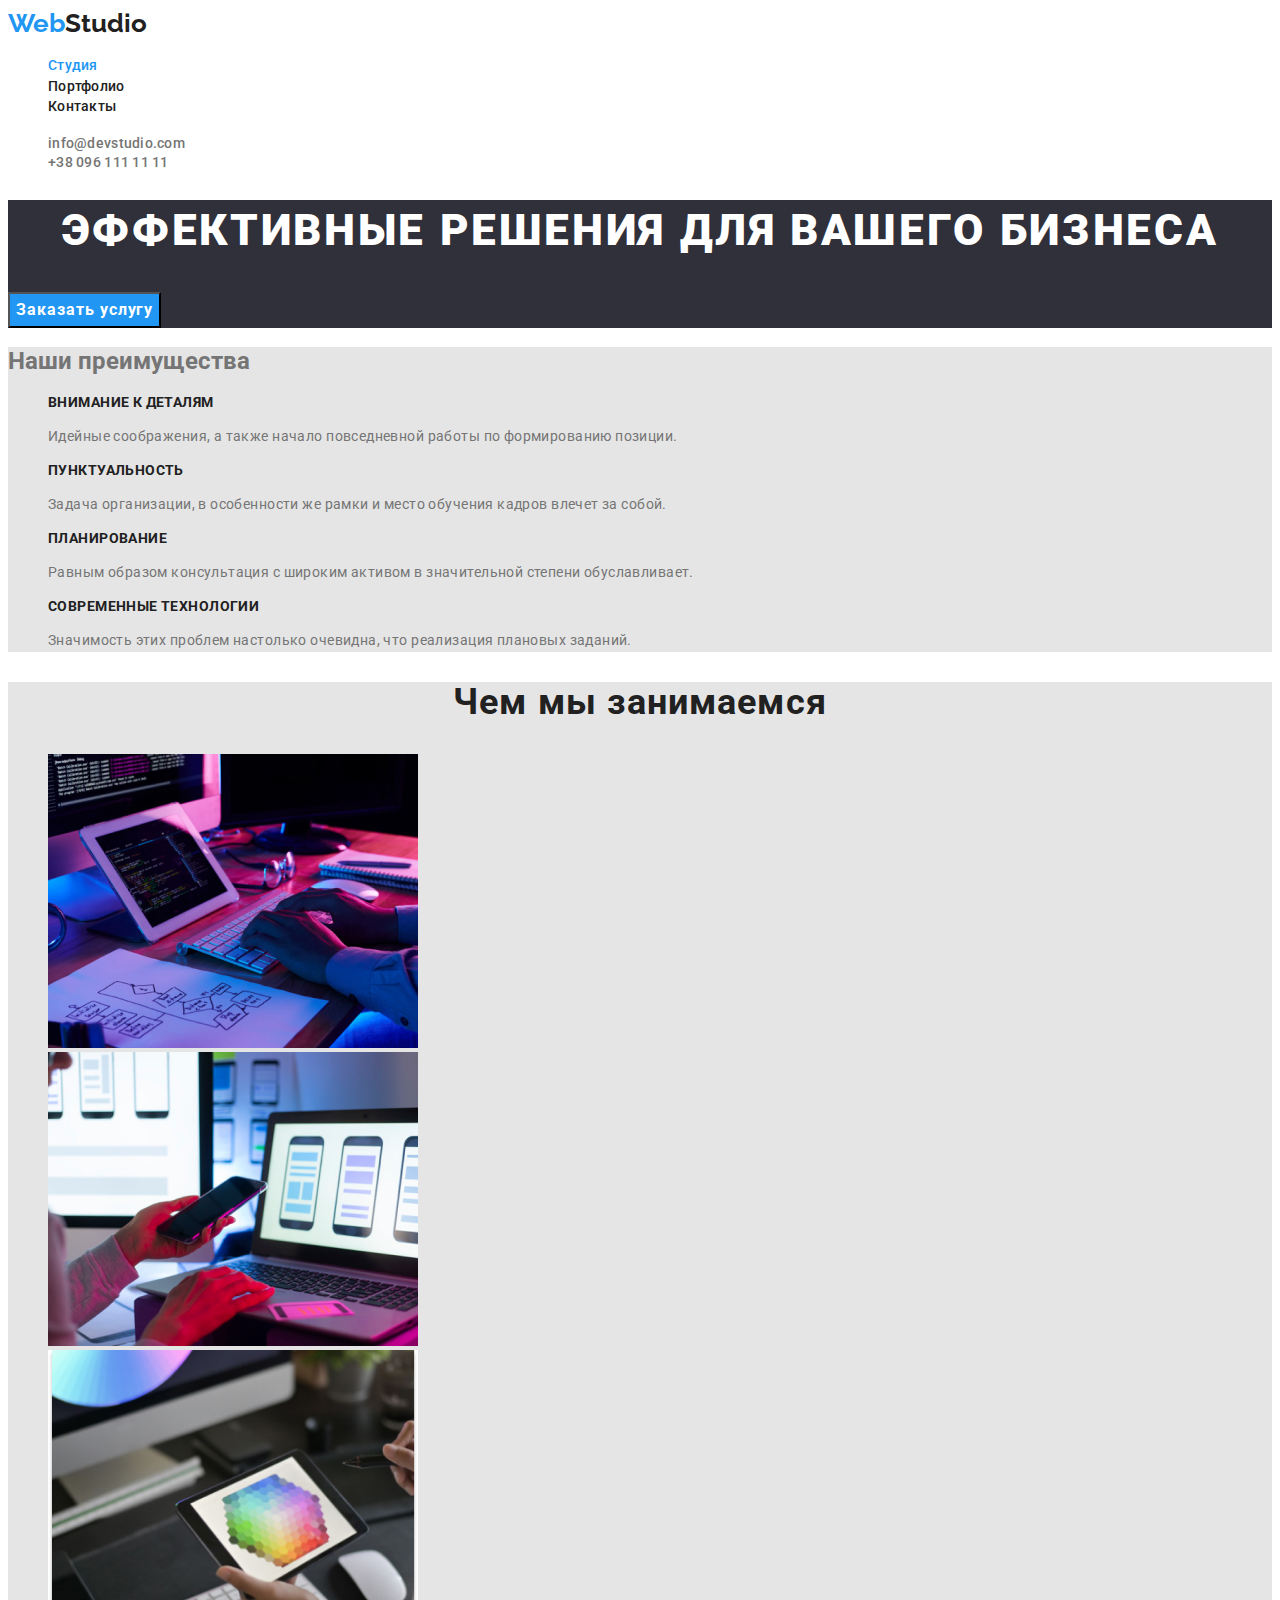
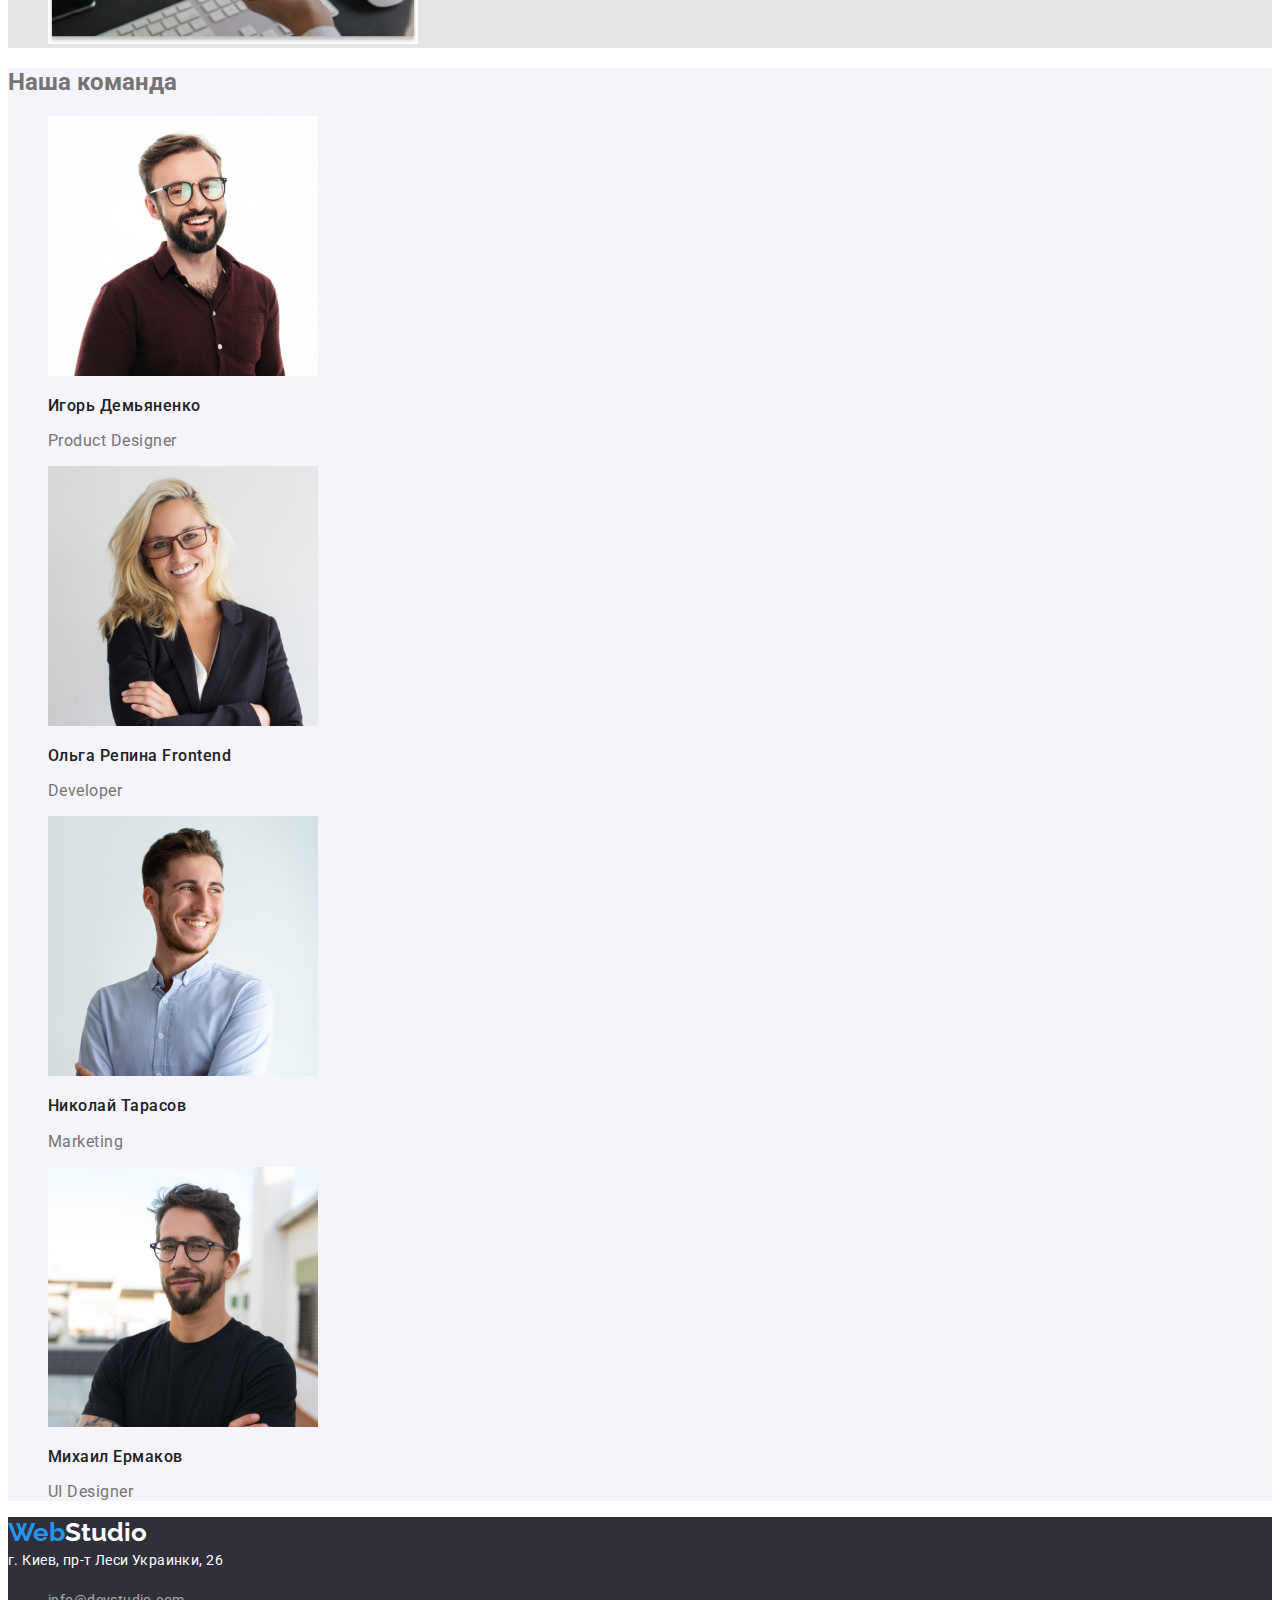
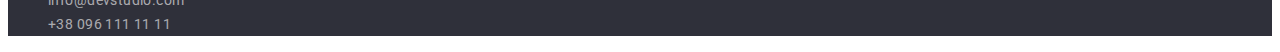
<file: index.html>
<!DOCTYPE html>
<html lang="en">
<head>
    <meta charset="UTF-8">
    <meta http-equiv="X-UA-Compatible" content="IE=edge">
    <meta name="viewport" content="width=device-width, initial-scale=1.0">
    <link href="https://fonts.googleapis.com/css2?family=Raleway:wght@700&family=Roboto:wght@400;500;700;900&display=swap"
        rel="stylesheet">
    <link rel="stylesheet" href="css/styles.css">
    <title>WebStudio</title>
</head>
<body>
    <!-- Шапка -->
<header class="head">
    <nav>
<a href="./index.html" class="logo"><span class="logo-part">Web</span>Studio</a>
<ul class="main-list">
    <li><a class="main-list-item current" href="./index.html">Студия</a></li>
    <li><a class="main-list-item " href="./portfolio.html">Портфолио</a></li>
    <li><a class="main-list-item " href="">Контакты</a></li>
</ul>
</nav>
<ul class="contact-list">
    <li><a class="contact-list-item" href="mailto:info@devstudio.com">info@devstudio.com</a></li>
    <li><a class="contact-list-item" href="tel:+380961111111">+38 096 111 11 11</a></li>
</ul>
</header>
<main>
    <!-- hero --> 
<section class="hero">  
    <h1 class="hero-title" >Эффективные решения для вашего бизнеса</h1>
    <button class="hero-button" type="button">Заказать услугу</button>
</section>
<section class="benefits">
    <h2>Наши преимущества</h2>
    <ul class="benefits-list">
        <li  class="benefits-list-item">
            <h3  class="benefits-list-item-title">Внимание к деталям</h3>
            <p  class="benefits-list-item-text">Идейные соображения, а также начало повседневной работы по формированию позиции.</p>
        </li>
        <li class="benefits-list-item">
            <h3 class="benefits-list-item-title">Пунктуальность</h3>
            <p class="benefits-list-item-text">Задача организации, в особенности же рамки и место обучения кадров влечет за собой.</p>
        </li>
        <li class="benefits-list-item">
            <h3 class="benefits-list-item-title">Планирование</h3>
            <p class="benefits-list-item-text">Равным образом консультация с широким активом в значительной степени обуславливает.</p>
        </li>
        <li class="benefits-list-item">
            <h3 class="benefits-list-item-title">Современные технологии</h3>
            <p class="benefits-list-item-text">Значимость этих проблем настолько очевидна, что реализация плановых заданий.</p>
        </li>
    </ul>
</section>
<section class="work">
    <h2 class="work-title">Чем мы занимаемся</h2>
    <ul>
        <li><a href=""><img src="./images/box1.jpg" alt="планшет с клавиатурой" width="370" height="294"></a></li>
        <li><a href=""><img src="./images/box2.jpg" alt="ноутбук с телефоном" width="370" height="294"></a></li>
        <li><a href=""><img src="./images/box3.jpg" alt="планшет с цветовой гаммой" width="370" height="294"></a></li>
    </ul>
</section>
<section class="team">
    <h2 class="team-title">Наша команда</h2>
    <ul>
        <li>
                <img src="./images/empl1.jpg" alt="мужчина в очках" width="270" height="260" >
                <h3 class="team-member">Игорь Демьяненко</h3> 
                <p class="team-member-position"> Product Designer</p>
        </li>
        <li>
                    <img src="./images/empl2.jpg" alt="девушка в очках" width="270" height="260">
                    <h3 class="team-member">Ольга Репина Frontend</h3> 
                    <p class="team-member-position"> Developer</p>
        </li>
        <li>
                    <img src="./images/empl3.jpg" alt="мужчина" width="270" height="260">
                    <h3 class="team-member">Николай Тарасов</h3>
                    <p class="team-member-position"> Marketing</p>
        </li>
        <li>
                    <img src="./images/empl4.jpg" alt="мужчина в очках" width="270" height="260">
                    <h3 class="team-member">Михаил Ермаков</h3>
                    <p class="team-member-position"> UI Designer</p>
        </li>
       
    </ul>
</section>
</main>
<footer>
<a href="./index.html" class="logo"><span class="logo-part">Web</span><span class="logo-part-footer">Studio</span></a>
    <address>
       <a href="" class="address-local">г. Киев, пр-т Леси Украинки, 26</a>
        <ul>
            <li><a href="mailto:info@devstudio.com" class="address-phone">info@devstudio.com</a></li>
            <li><a href="tel:+380961111111" class="address-mail">+38 096 111 11 11</a></li>
        </ul>
    </address>
   
</footer>
      
</body>
</html>
</file>
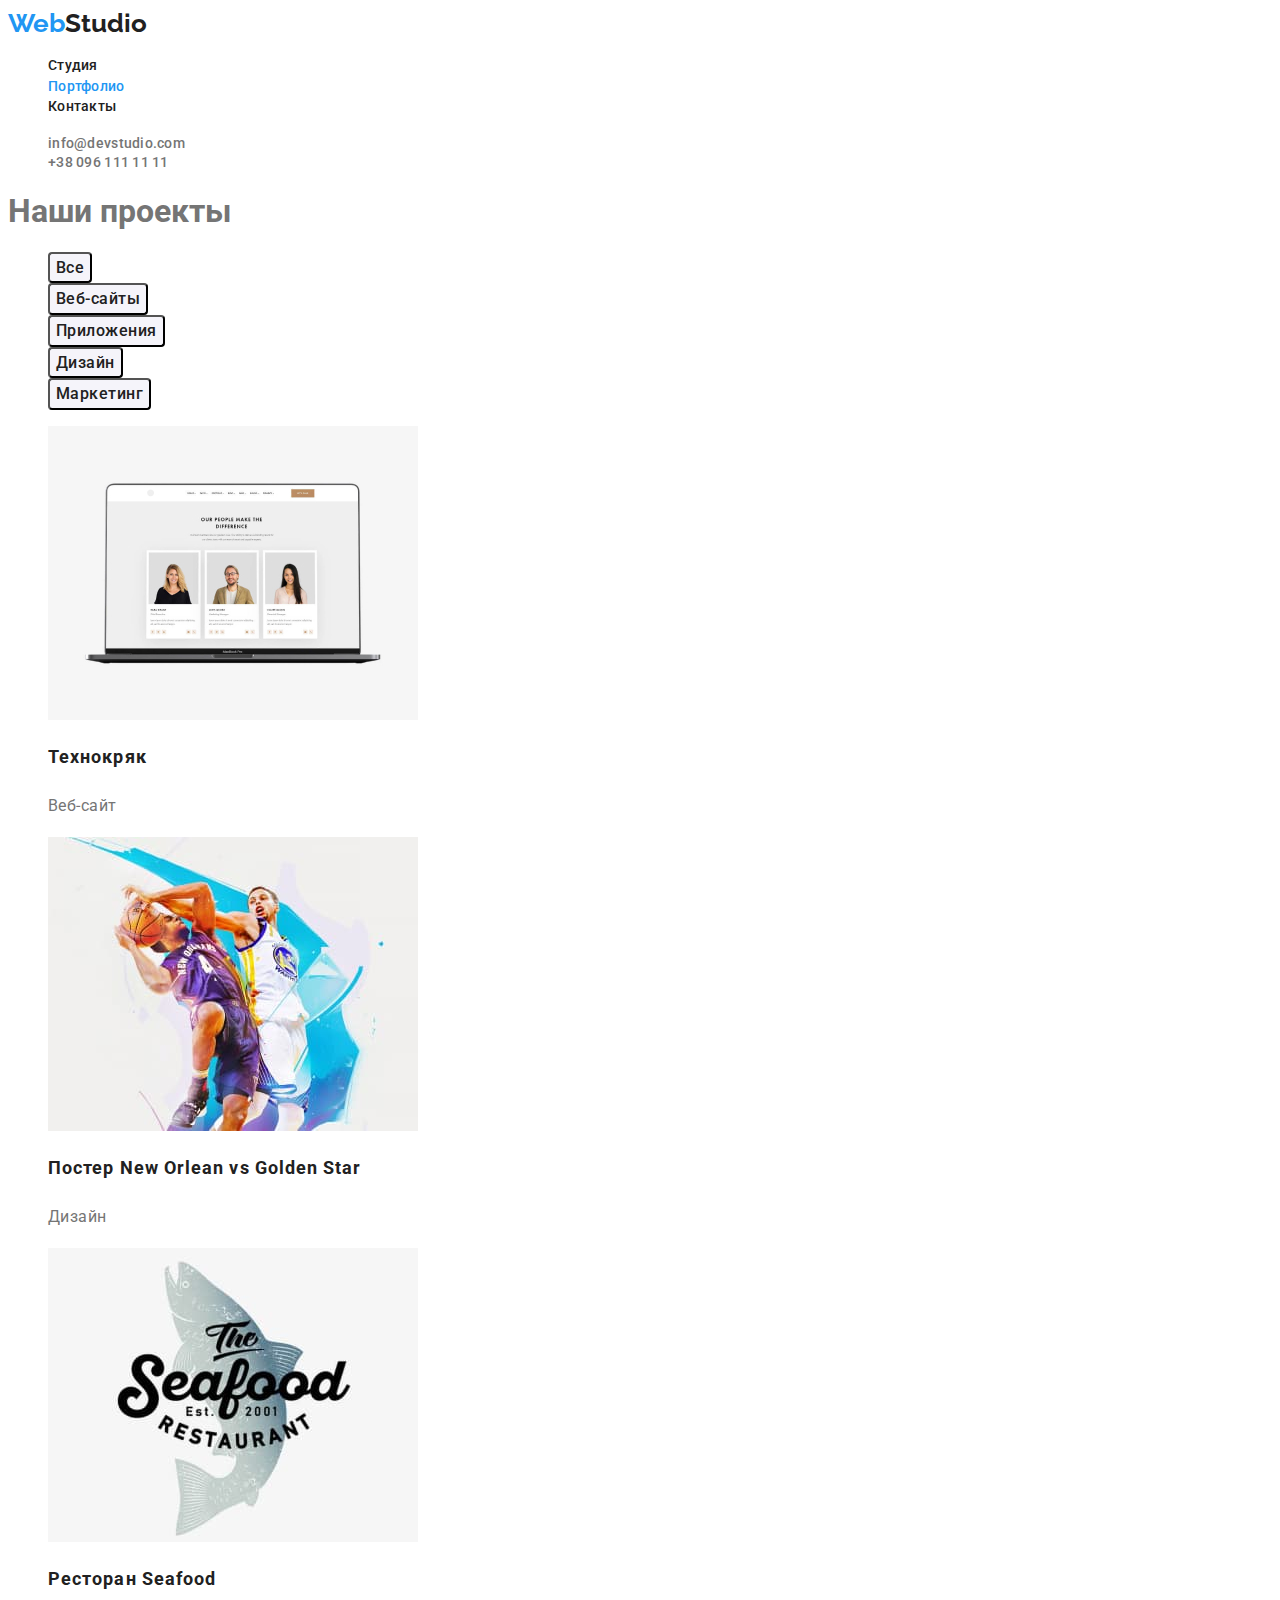
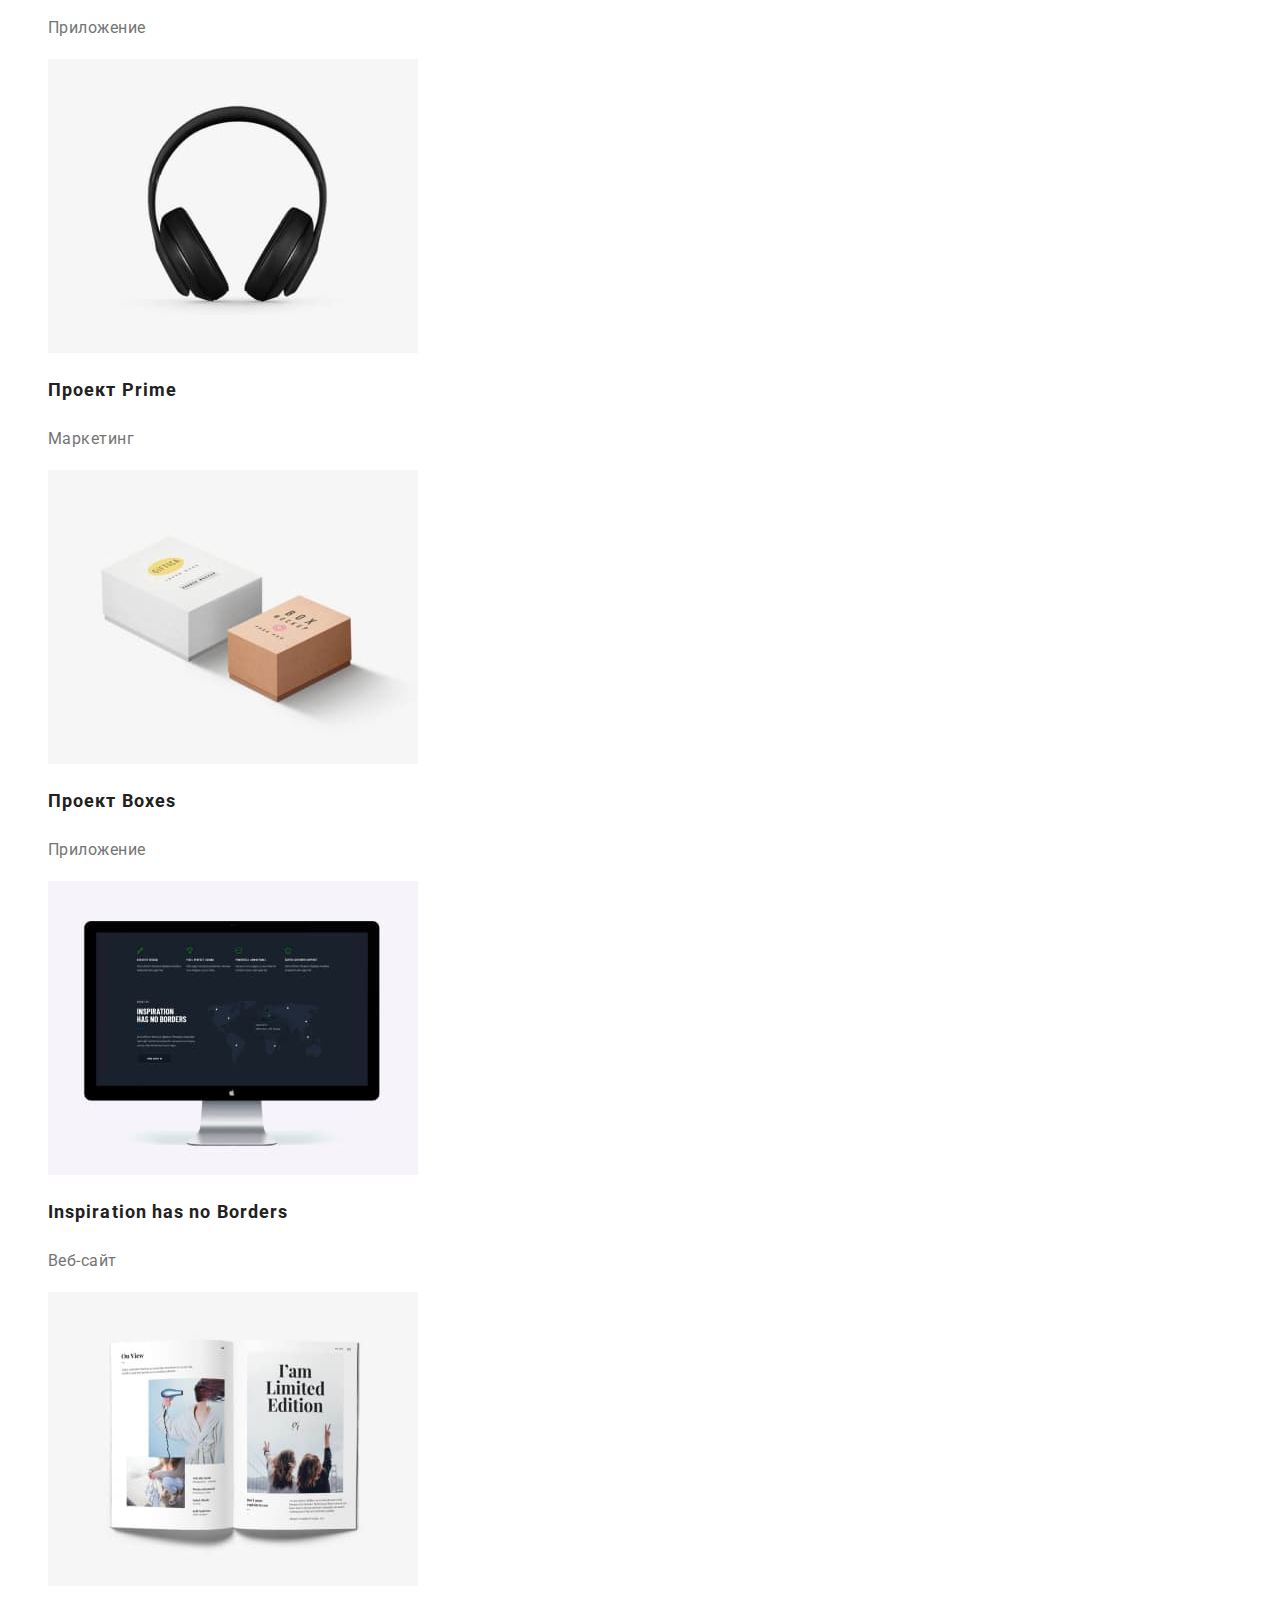
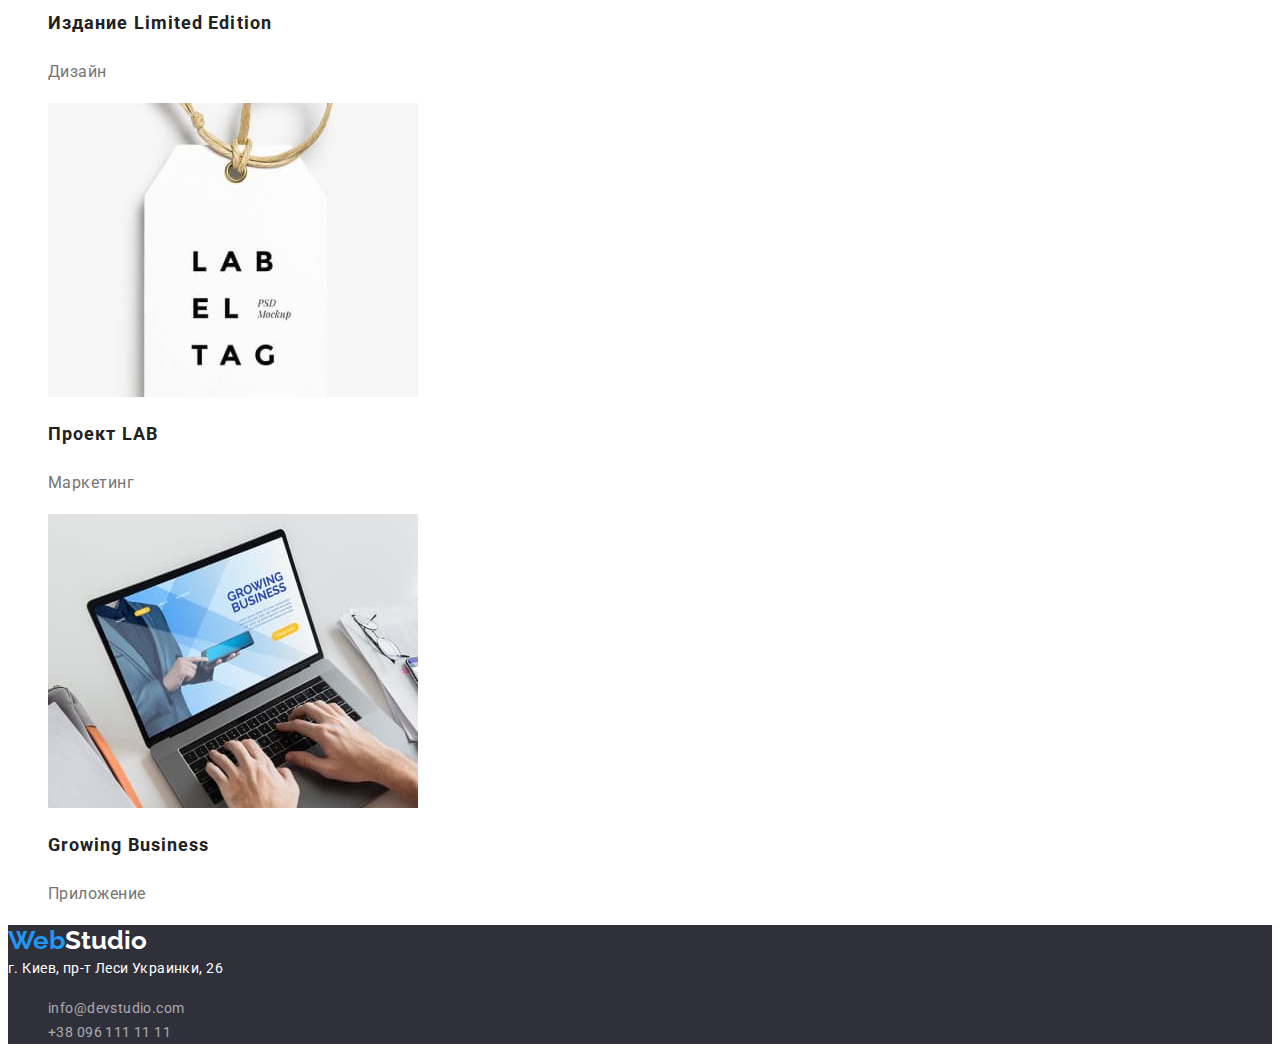
<file: portfolio.html>
<!DOCTYPE html>
<html lang="en">

<head>
    <meta charset="UTF-8">
    <meta http-equiv="X-UA-Compatible" content="IE=edge">
    <meta name="viewport" content="width=device-width, initial-scale=1.0">
    <link
        href="https://fonts.googleapis.com/css2?family=Raleway:wght@700&family=Roboto:wght@400;500;700;900&display=swap"
        rel="stylesheet">
    <link rel="stylesheet" href="css/styles.css">
    <title>WebStudio</title>
</head>

<body>
    <!-- Шапка -->
    <header class="head">
        <nav>
            <a href="./index.html" class="logo"><span class="logo-part">Web</span>Studio</a>
            <ul class="main-list">
                <li><a class="main-list-item" href="./index.html">Студия</a></li>
                <li><a class="main-list-item current" href="./portfolio.html">Портфолио</a></li>
                <li><a class="main-list-item" href="">Контакты</a></li>
            </ul>
        </nav>
        <ul class="contact-list">
            <li><a class="contact-list-item" href="mailto:info@devstudio.com">info@devstudio.com</a></li>
            <li><a class="contact-list-item" href="tel:+380961111111">+38 096 111 11 11</a></li>
        </ul>
    </header>
    <main>
<section>
    <h1>Наши проекты</h1>
<ul class="filter">
    <li><button type="button" class="filter-button">Все</button></li>
    <li><button type="button" class="filter-button">Веб-сайты</button></li>
    <li><button type="button" class="filter-button">Приложения</button></li>
    <li><button type="button" class="filter-button">Дизайн</button></li>
    <li><button type="button" class="filter-button">Маркетинг</button></li>
</ul>
<ul class="examples">
    <li>
        <a  href="" class="examples-link">
        <img src="images/port1.jpg" alt="ноутбук" width="370" height="294">
        <h2 class="examples-title">Технокряк</h2>
        <p class="examples-text">Веб-сайт</p>
        </a>
    </li>
    <li>
        <a href="" class="examples-link">
            <img src="images/port2.jpg" alt="два баскетболиста" width="370" height="294">
            <h2 class="examples-title">Постер New Orlean vs Golden Star</h2>
            <p class="examples-text">Дизайн</p>
        </a>
    </li>
    <li>
        <a href="" class="examples-link">
            <img src="images/port3.jpg" alt="логотип рыбного ресторана" width="370" height="294">
            <h2 class="examples-title">Ресторан Seafood</h2>
            <p class="examples-text">Приложение</p>
        </a>
    </li>
    <li>
        <a href="" class="examples-link">
            <img src="images/port4.jpg" alt="наушники" width="370" height="294">
            <h2 class="examples-title">Проект Prime</h2>
            <p class="examples-text">Маркетинг</p>
        </a>
    </li>
    <li>
        <a href="" class="examples-link">
            <img src="images/port5.jpg" alt="коробки" width="370" height="294">
            <h2 class="examples-title">Проект Boxes</h2>
            <p class="examples-text">Приложение</p>
        </a>
    </li>
    <li>
        <a href="" class="examples-link">
            <img src="images/port6.jpg" alt="компьютер" width="370" height="294">
            <h2 class="examples-title">Inspiration has no Borders</h2>
            <p class="examples-text">Веб-сайт</p>
        </a>
    </li>
    <li>
        <a href="" class="examples-link">
            <img src="images/port7.jpg" alt="книга" width="370" height="294">
            <h2 class="examples-title">Издание Limited Edition</h2>
            <p class="examples-text">Дизайн</p>
        </a>
    </li>
    <li>
        <a href="" class="examples-link">
            <img src="images/port8.jpg" alt="бирка" width="370" height="294">
            <h2 class="examples-title">Проект LAB</h2>
            <p class="examples-text">Маркетинг</p>
        </a>
    </li>
    <li>
        <a href="" class="examples-link">
            <img src="images/port9.jpg" alt="ноутбук с приложением" width="370" height="294">
            <h2 class="examples-title">Growing Business</h2>
            <p class="examples-text">Приложение</p>
        </a>
    </li>
</ul>
</section>

    </main>
<footer>
    <a href="./index.html" class="logo"><span class="logo-part">Web</span><span class="logo-part-footer">Studio</span></a>
    <address>
        <a href="" class="address-local">г. Киев, пр-т Леси Украинки, 26</a>
        <ul>
            <li><a href="mailto:info@devstudio.com" class="address-phone">info@devstudio.com</a></li>
            <li><a href="tel:+380961111111" class="address-mail">+38 096 111 11 11</a></li>
        </ul>
    </address>

</footer>

</body>

</html>
</file>
<file: css/styles.css>
:root {
--accent-color: #2196F3;
--title-color:#212121;
--text-color: #757575;
--background-color: #2F303A;

}
body {
    font-family: 'roboto','sans-serif';
    color: var(--text-color);
    background-color: #FFFFFF;
}
ul{
    list-style: none;
}
/* header */
.logo{
    font-family: 'Raleway';
    font-style: normal;
    font-weight: 700;
    font-size: 26px;
    line-height: 1.2;
    text-decoration: none;
    color: var(--title-color);
}
.logo-part {
    color: var(--accent-color);
}
.logo:hover,.logo:focus {
    color: var(--accent-color);
}
.main-list-item {
    font-style: normal;
    font-weight: 500;
    font-size: 14px;
    line-height: 1.4;
    letter-spacing: 0.02em;
    text-decoration: none;
    color: var(--title-color);
}
.main-list-item:focus,.main-list-item:hover {
    color: var(--accent-color);
}
.main-list-item.current {
    color: var(--accent-color);
}
.contact-list-item{
    font-style: normal;
    font-weight: 500;
    font-size: 14px;
    line-height: 1.14;
    letter-spacing: 0.02em;
    color: var(--text-color);
    text-decoration: none;
}
.contact-list-item:hover,.contact-list-item:focus {
    color: var(--accent-color);
}
/* body */
/* hero */
.hero{
    background-color:var(--background-color);
}
.hero-title {
 font-style: normal;
font-weight: 900;
font-size: 44px;
line-height: 1.4;
text-align: center;
letter-spacing: 0.06em;
text-transform: uppercase;
color: #FFFFFF;

}
.hero-button {
    font-style: normal;
    font-family: inherit;
    font-weight: 700;
    font-size: 16px;
    line-height: 1.88;
    letter-spacing: 0.06em;
    color: #FFFFFF;
    cursor:pointer ;
    background-color: var(--accent-color);
}

/* Наши преимущества */
.benefits-list-item-title {
    font-style: normal;
    font-weight: 700;
    font-size: 14px;
    line-height: 1.14;
    letter-spacing: 0.03em;
    text-transform: uppercase;
    color: var(--title-color);
}
.benefits-list-item-text {
    font-size: 14px;
    line-height: 1.7;
    letter-spacing: 0.03em;
    color: var(--text-color);
}
/* Чем мы занимаемся */
.work,.benefits {
    background-color:#E5E5E5 ;
}
.work-title {
    font-style: normal;
    font-weight: 700;
    font-size: 36px;
    line-height: 1.16;
    text-align: center;
    letter-spacing: 0.03em;
    color: var(--title-color);
}
/* Наша команда */
.team {
    background-color:#F5F4FA ;
}
.team-member {
    font-style: normal;
    font-weight: 500;
    font-size: 16px;
    line-height: 1.2;
    letter-spacing: 0.03em;
    color: var(--title-color);
}
.team-member-position {
    font-size: 16px;
    line-height: 1.2;
    letter-spacing: 0.03em;
    color: var(--text-color);
}
/* footer */
footer {
    background-color: var(--background-color);
}
.address-local {
    font-style: normal;
    font-weight: 400;
    font-size: 14px;
    line-height: 24px;
    letter-spacing: 0.03em;
    text-decoration: none;
color: #FFFFFF;
}
.address-phone,.address-mail {
    font-style: normal;
    font-weight: 400;
    font-size: 14px;
    line-height: 24px;
    letter-spacing: 0.03em;
    color: rgba(255, 255, 255, 0.6);
    text-decoration: none;
}.address-mail:hover,.address-phone:hover,.address-local:hover,.address-mail:focus,
.address-phone:focus,
.address-local:focus {
    color: var(--accent-color);
}

.logo-part-footer {
    color: #FFFFFF;
}

/* Portfolio */
.filter-button {
    font-style: normal;
    font-family: inherit;
    font-weight: 500;
    font-size: 16px;
    line-height: 1.6;
    text-align: center;
    letter-spacing: 0.03em;
    color: var(--title-color);
    background: #F5F4FA;
    border-radius: 4px;
    cursor: pointer;
}

.filter-button:hover, .filter-button:focus {
    color: #FFFFFF;
    background-color: var(--accent-color);
}
.examples-link {
    text-decoration:none ;
}
.examples-title {
    font-style: normal;
    font-weight: 700;
    font-size: 18px;
    line-height: 2;
    letter-spacing: 0.06em;
    color: var(--title-color);
}
.examples-text {
   
    font-size: 16px;
    line-height: 1.88;   
    letter-spacing: 0.03em;
    color: var(--text-color);
}
</file>
